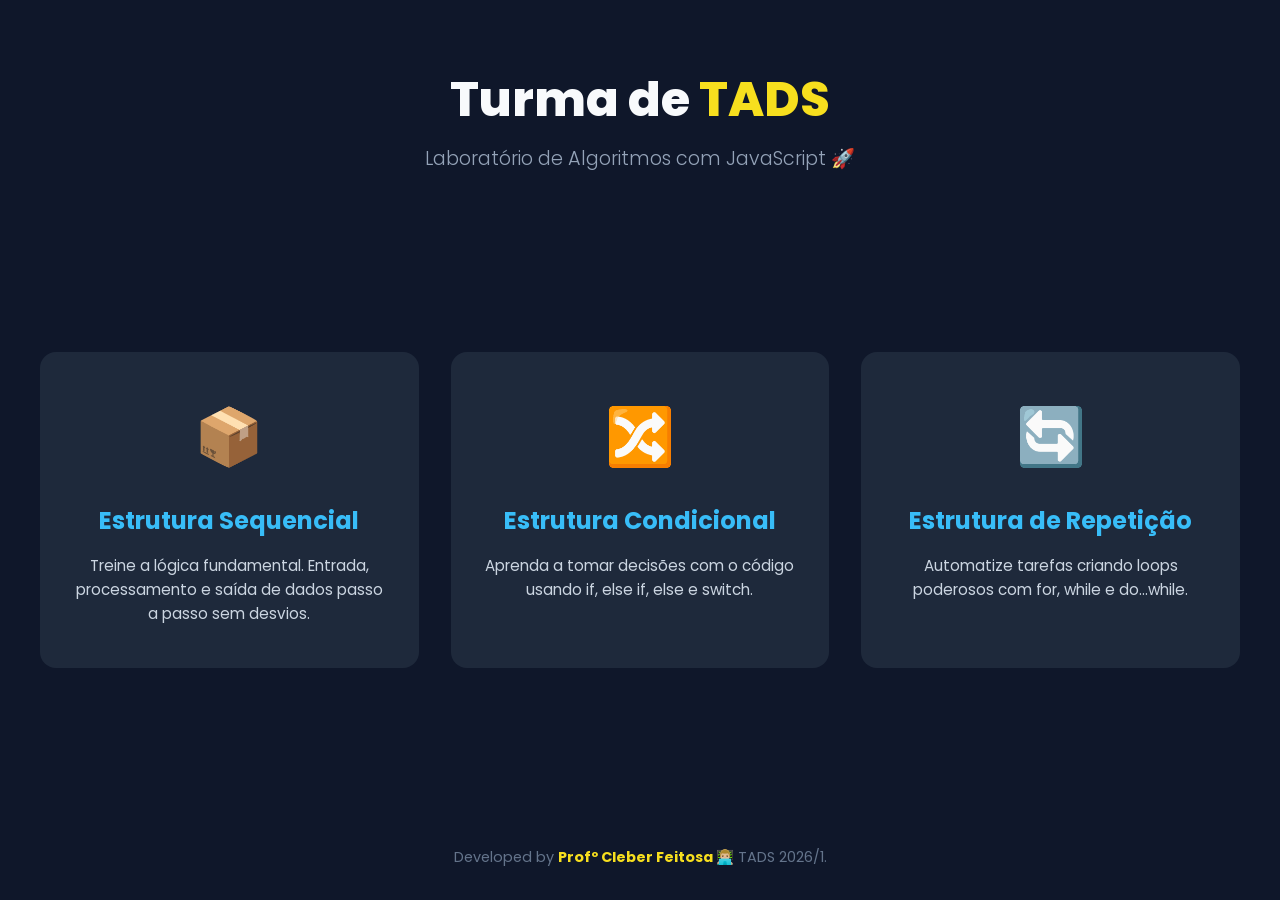
<file: index.html>
<!DOCTYPE html>
<html lang="pt-BR">
<head>
    <meta charset="UTF-8">
    <meta name="viewport" content="width=device-width, initial-scale=1.0">
    <title>TADS | Desafios JavaScript</title>
    <link href="https://fonts.googleapis.com/css2?family=Poppins:wght@300;400;600;800&display=swap" rel="stylesheet">
    <link rel="stylesheet" href="style.css">
</head>
<body>

    <header>
        <h1>Turma de <span>TADS</span></h1>
        <p>Laboratório de Algoritmos com JavaScript 🚀</p>
    </header>

    <main>
        <div class="container">
            <a href="sequencial/sequencial.html" class="card">
                <div class="icon">📦</div>
                <h2>Estrutura Sequencial</h2>
                <p>Treine a lógica fundamental. Entrada, processamento e saída de dados passo a passo sem desvios.</p>
            </a>

            <a href="condicional/condicional.html" class="card">
                <div class="icon">🔀</div>
                <h2>Estrutura Condicional</h2>
                <p>Aprenda a tomar decisões com o código usando if, else if, else e switch.</p>
            </a>

            <a href="repeticao.html" class="card">
                <div class="icon">🔄</div>
                <h2>Estrutura de Repetição</h2>
                <p>Automatize tarefas criando loops poderosos com for, while e do...while.</p>
            </a>
        </div>
    </main>

    <footer>
        <!-- <p>Desenvolvido com <strong>JavaScript</strong> para os discentes de TADS.</p> -->
        <p>Developed by <strong>Profº Cleber Feitosa 👨🏼‍💻</strong> TADS 2026/1.</p>
    </footer>

</body>
</html>
</file>
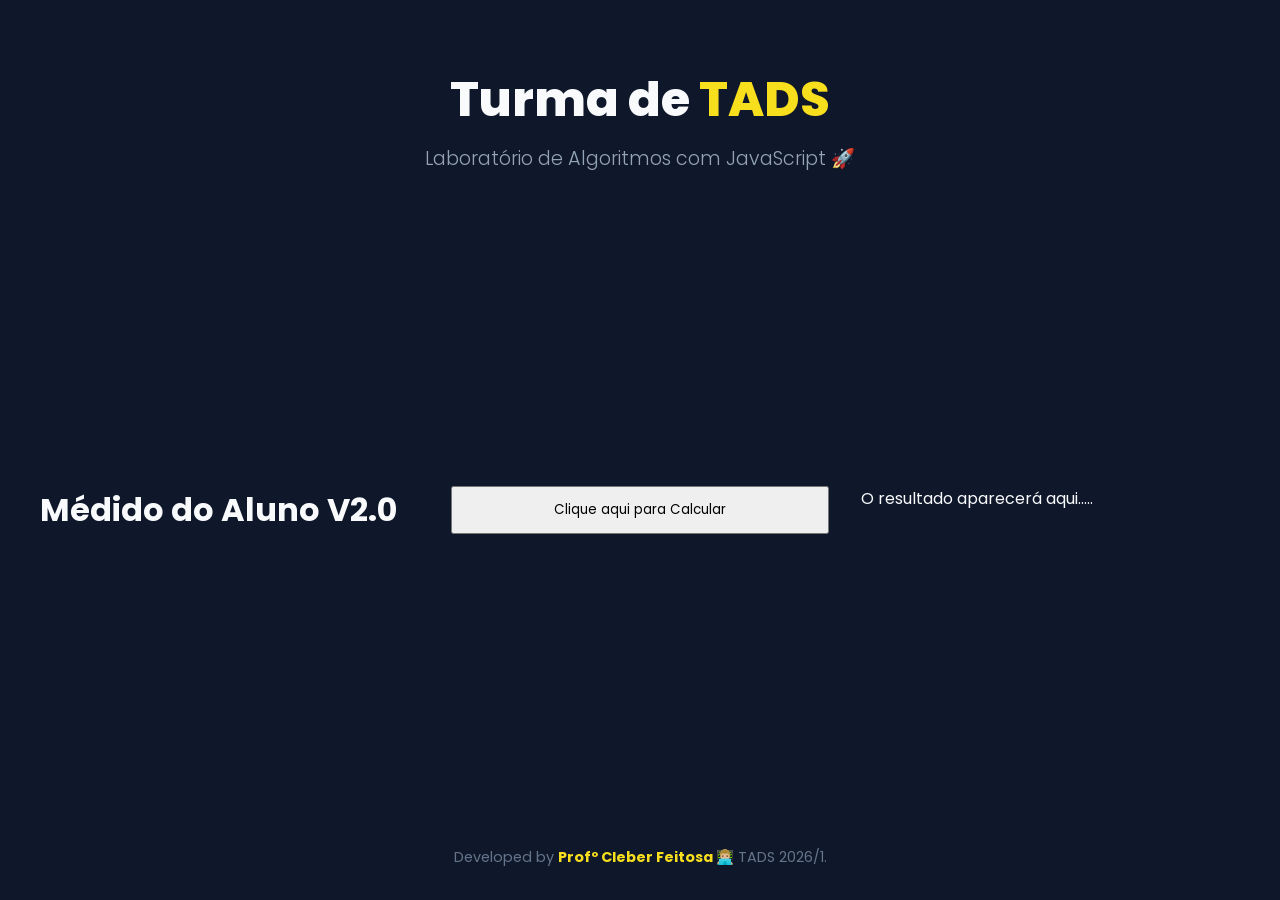
<file: condicional/exe011/index.html>
<!DOCTYPE html>
<html lang="pt-BR">
<head>
    <meta charset="UTF-8">
    <meta name="viewport" content="width=device-width, initial-scale=1.0">
    <title>TADS | Desafios JavaScript</title>
    <link href="https://fonts.googleapis.com/css2?family=Poppins:wght@300;400;600;800&display=swap" rel="stylesheet">
    <link rel="stylesheet" href="/style.css">
</head>
<body>

    <header>
        <h1>Turma de <span>TADS</span></h1>
        <p>Laboratório de Algoritmos com JavaScript 🚀</p>
    </header>

    <main>
        <div class="container">
            <h1>Médido do Aluno V2.0</h1>
            <button onclick="calcular()">Clique aqui para Calcular</button>
             
            <section id="situacao">

              <p>O resultado aparecerá aqui.....</p>
            </section>
        </div>
        <!-- importando o arquivo do JavaScript -->
        <script src="script.js"></script>
    </main>

    <footer>
        <!-- <p>Desenvolvido com <strong>JavaScript</strong> para os discentes de TADS.</p> -->
        <p>Developed by <strong>Profº Cleber Feitosa 👨🏼‍💻</strong> TADS 2026/1.</p>
    </footer>

</body>
</html>
</file>
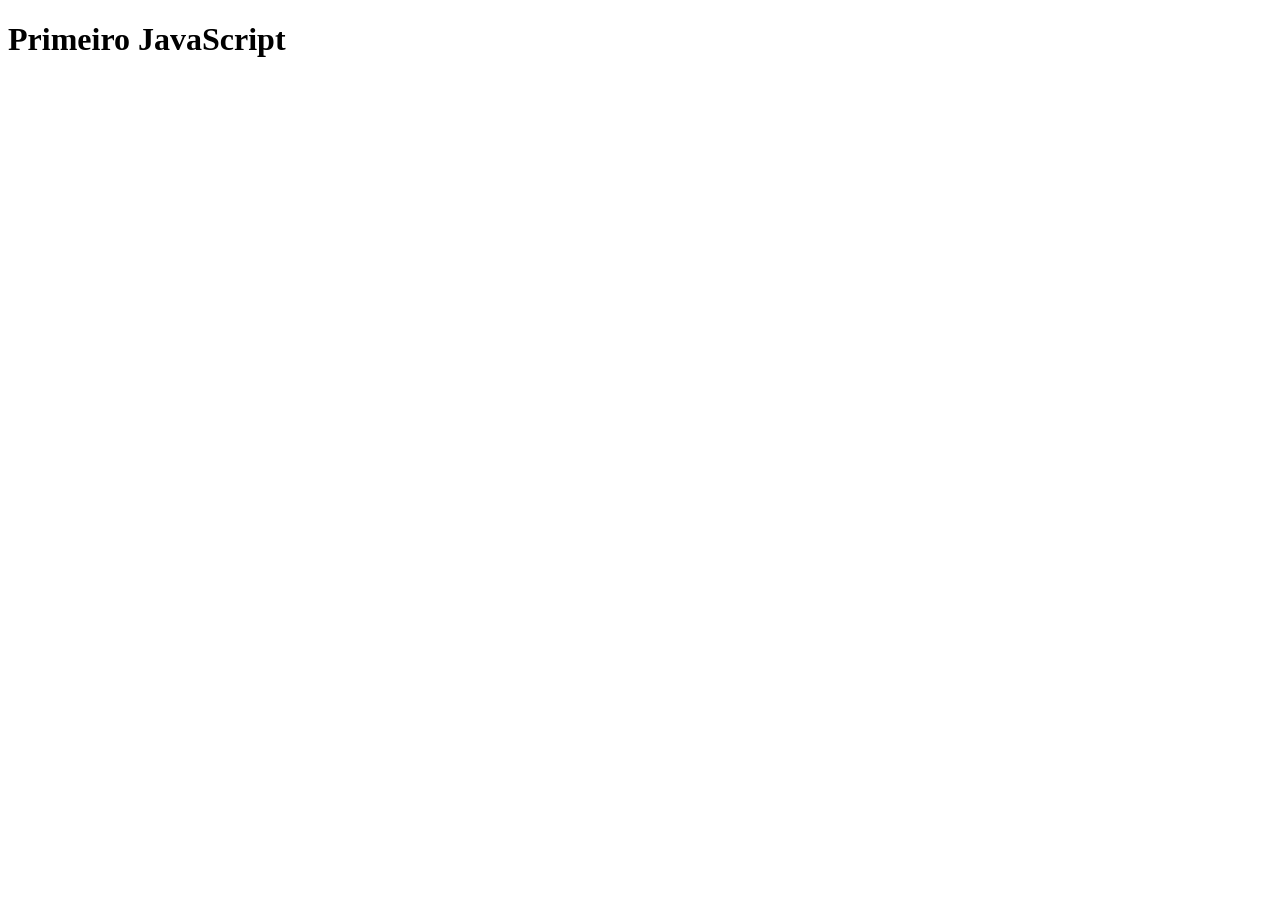
<file: sequencial/ex001/index.html>
<!DOCTYPE html>
<html lang="en">
<head>
  <meta charset="UTF-8">
  <meta name="viewport" content="width=device-width, initial-scale=1.0">
  <title>Primeiro JS</title>
</head>
<body>
  <h1>Primeiro JavaScript</h1>
  <script>
    console.log("Olá Mundo!");
    alert("Olá Mundo!");    
  </script> 
</body>
</html>
</file>
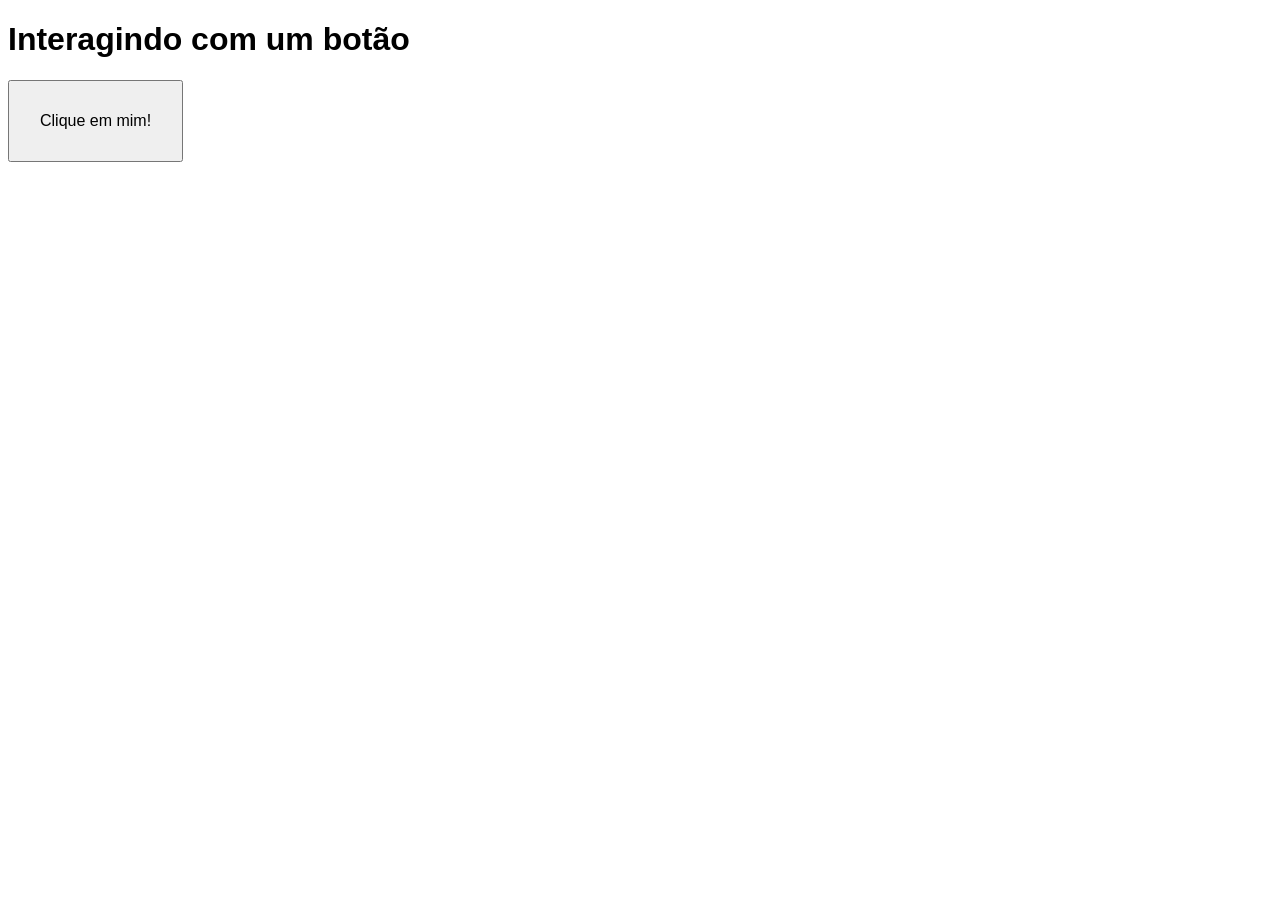
<file: sequencial/ex002/index.html>
<!DOCTYPE html>
<html lang="en">
<head>
  <meta charset="UTF-8">
  <meta name="viewport" content="width=device-width, initial-scale=1.0">
  <title>Interação</title>
  <style>
    body {font: 12pt Arial;    }
    button{  font: 12pt Arial;padding: 30px;    }
  </style>
</head>

<body>
  <h1>Interagindo com um botão</h1>
  <button onclick="clicou()">Clique em mim!</button>
  
  <script src="script.js"></script> 
  
</body>
</html>
</file>
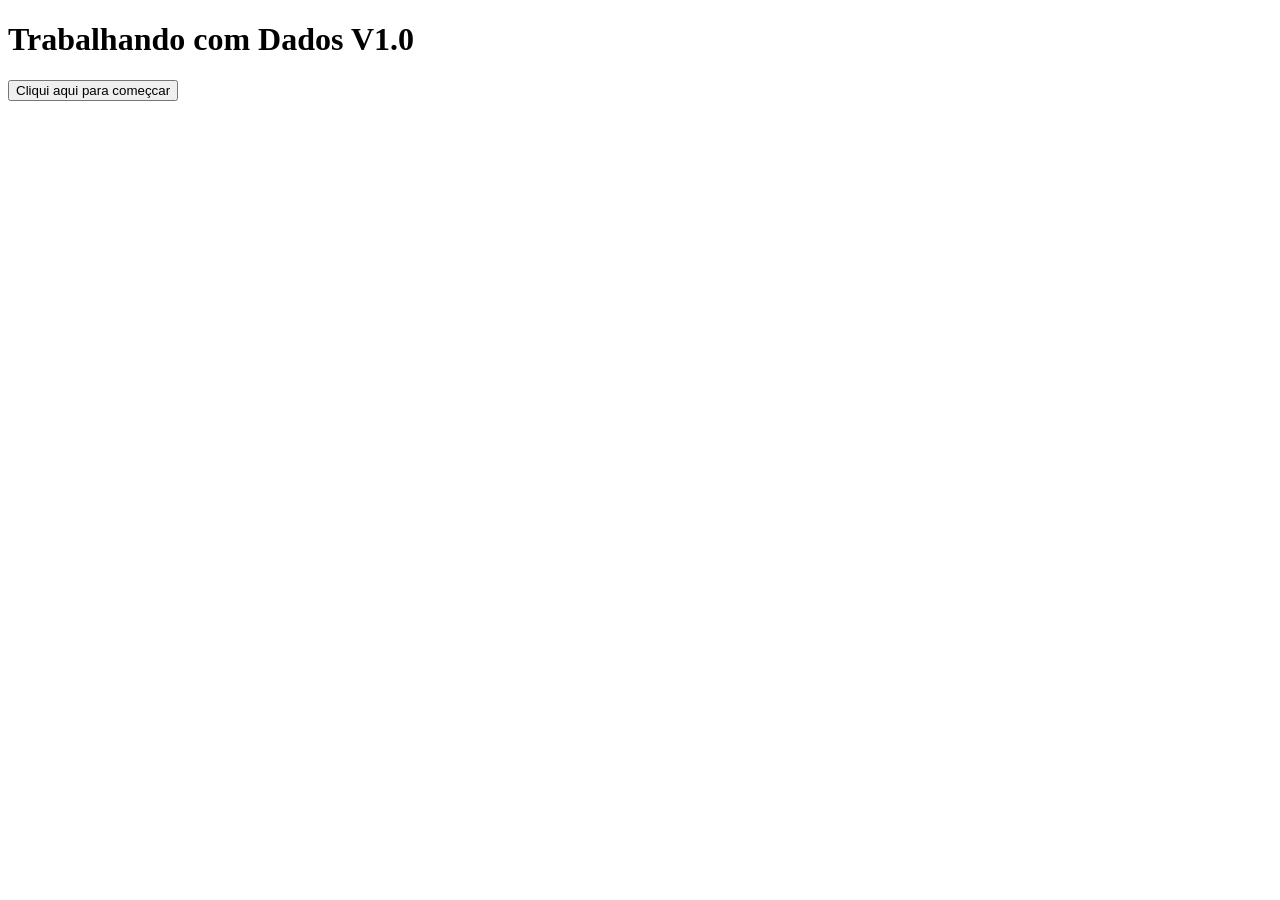
<file: sequencial/ex003/index.html>
<!DOCTYPE html>
<html lang="en">
<head>
  <meta charset="UTF-8">
  <meta name="viewport" content="width=device-width, initial-scale=1.0">
  <title>Dados com JS</title>

</head>
<body>
  <h1>Trabalhando com Dados V1.0</h1>
  <button onclick="inicio()">Cliqui aqui para começcar</button>
  <script src="script.js"></script>
</body>
</html>
</file>
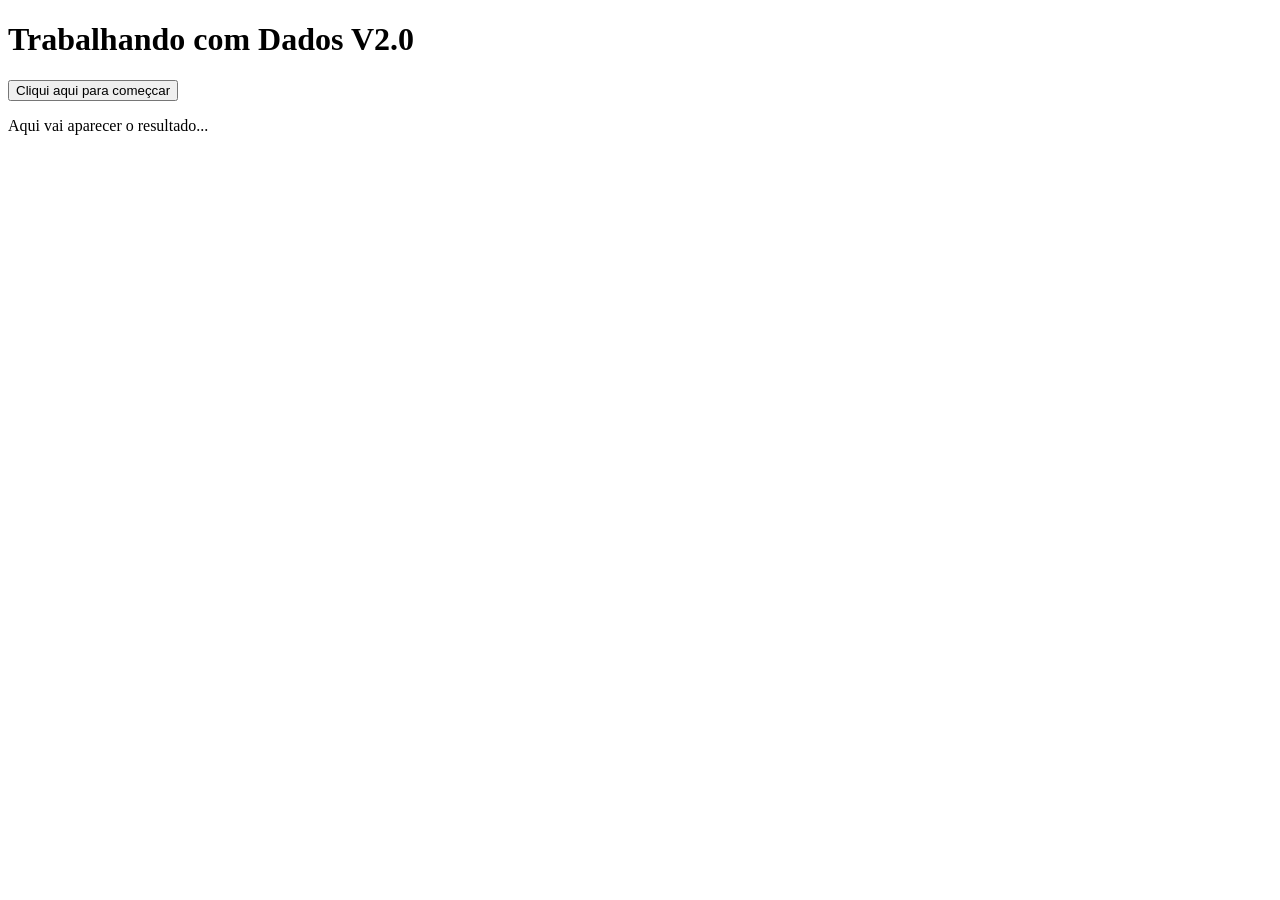
<file: sequencial/ex004/index.html>
<!DOCTYPE html>
<html lang="en">
<head>
  <meta charset="UTf-8">
  <meta name="viewport" content="width=device-width, initial-scale=1.0">
  <title>Dados com JS</title>
</head>
<body>
  <h1>Trabalhando com Dados V2.0</h1>
   <button onclick="inicio()">Cliqui aqui para começcar</button>
  <section id="resultado">
    <p>Aqui vai aparecer o resultado...</p>
  </section>
  <script src="script.js"></script>
</body>
</html>
</file>
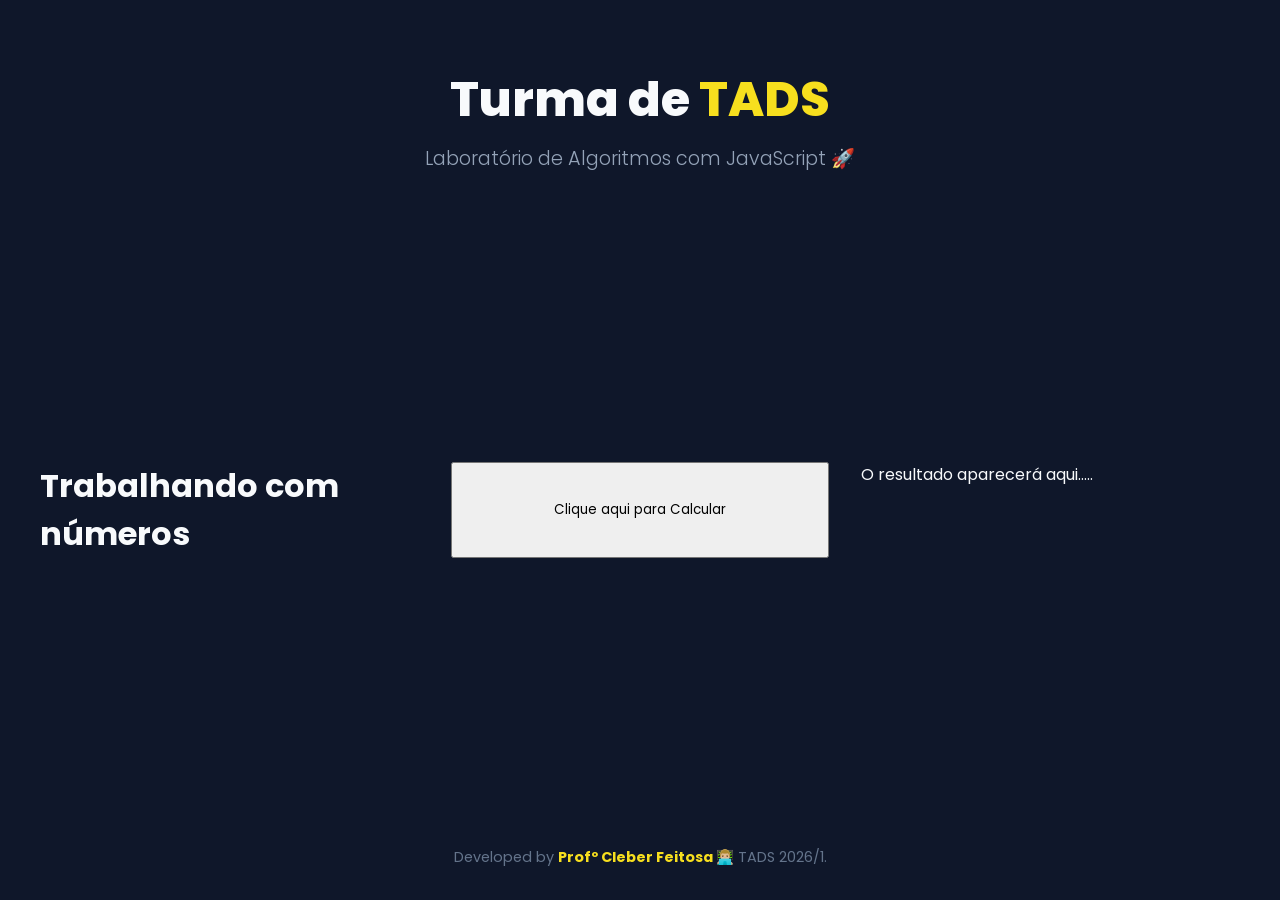
<file: sequencial/ex005/index.html>
<!DOCTYPE html>
<html lang="pt-BR">
<head>
    <meta charset="UTF-8">
    <meta name="viewport" content="width=device-width, initial-scale=1.0">
    <title>TADS | Desafios JavaScript</title>
    <link href="https://fonts.googleapis.com/css2?family=Poppins:wght@300;400;600;800&display=swap" rel="stylesheet">
    <link rel="stylesheet" href="/style.css">
</head>
<body>

    <header>
        <h1>Turma de <span>TADS</span></h1>
        <p>Laboratório de Algoritmos com JavaScript 🚀</p>
    </header>

    <main>
        <div class="container">
            <h1>Trabalhando com números</h1>
            <button onclick="calcular()">Clique aqui para Calcular</button>
            <section id="res">
                <p>O resultado aparecerá aqui.....</p>
            </section>
        </div>
        <script src="script.js"></script>
    </main>

    <footer>
        <!-- <p>Desenvolvido com <strong>JavaScript</strong> para os discentes de TADS.</p> -->
        <p>Developed by <strong>Profº Cleber Feitosa 👨🏼‍💻</strong> TADS 2026/1.</p>
    </footer>

</body>
</html>
</file>
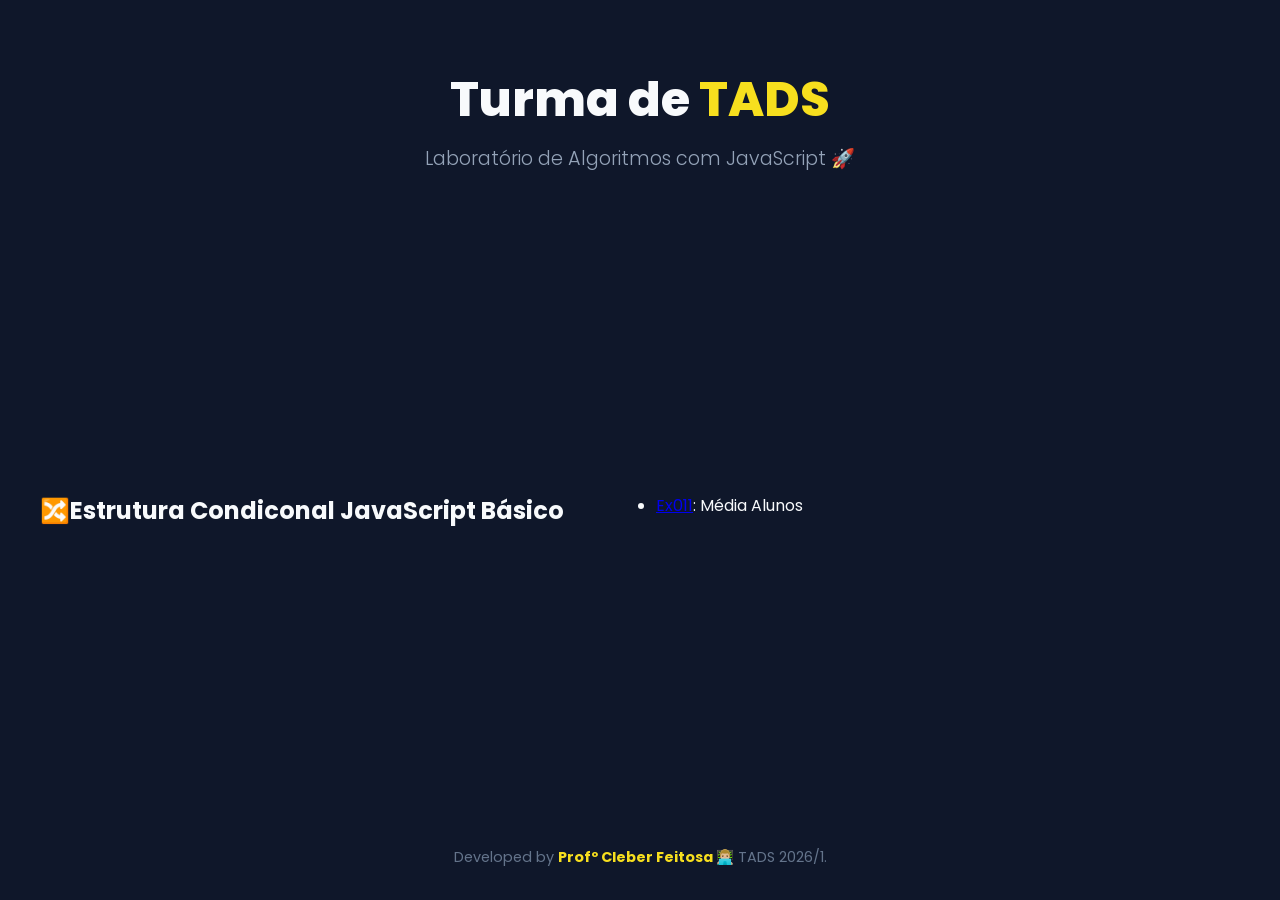
<file: condicional/condicional.html>
<!DOCTYPE html>
<html lang="en">
<head>
    <meta charset="UTF-8">
    <meta name="viewport" content="width=device-width, initial-scale=1.0">
    <title>TADS | Exercícios Estrutura Sequencial</title>
    <link href="https://fonts.googleapis.com/css2?family=Poppins:wght@300;400;600;800&display=swap" rel="stylesheet">
    <link rel="stylesheet" href="/style.css">
</head>
<body>
    <header>
        <h1>Turma de <span>TADS</span></h1>
        <p>Laboratório de Algoritmos com JavaScript 🚀</p>
    </header>
    <main>
        <div class="container">
            <h2> 🔀Estrutura Condiconal JavaScript Básico</h2>
            <ul>
                <li><a href="exe011/index.html">Ex011</a>: Média Alunos</li>
                
            </ul>
        </div>
    </main>

    <footer>
        <!-- <p>Desenvolvido com <strong>JavaScript</strong> para os discentes de TADS.</p> -->
        <p>Developed by <strong>Profº Cleber Feitosa 👨🏼‍💻</strong> TADS 2026/1.</p>
    </footer>

</body>
</html>
</file>
<file: style.css>
/* 1. Reset e Configurações Globais */
* {
    margin: 0;
    padding: 0;
    box-sizing: border-box;
    font-family: 'Poppins', sans-serif;
}

/* 2. Variáveis de Cores (Paleta Dark Mode) */
:root {
    --bg-color: #0f172a;
    --card-bg: #1e293b;
    --text-color: #f8fafc;
    --js-yellow: #f7df1e;
    --accent-blue: #38bdf8;
}

/* 3. Estilo do Corpo da Página */
body {
    background-color: var(--bg-color);
    color: var(--text-color);
    display: flex;
    flex-direction: column;
    min-height: 100vh;
}

/* 4. Cabeçalho */
header {
    text-align: center;
    padding: 4rem 2rem 2rem;
    animation: fadeInDown 1s ease;
}

header h1 { font-size: 3rem; font-weight: 800; margin-bottom: 0.5rem; }
header h1 span { color: var(--js-yellow); }
header p { font-size: 1.2rem; color: #94a3b8; font-weight: 300; }

/* 5. Área Principal e Grid */
main {
    flex: 1;
    display: flex;
    justify-content: center;
    align-items: center;
    padding: 2rem;
}

.container {
    display: grid;
    grid-template-columns: repeat(auto-fit, minmax(300px, 1fr));
    gap: 2rem;
    max-width: 1200px;
    width: 100%;
}

/* 6. Os Cards de Exercícios */
.card {
    background-color: var(--card-bg);
    border-radius: 16px;
    padding: 2.5rem 2rem;
    text-align: center;
    text-decoration: none;
    color: var(--text-color);
    transition: all 0.3s ease;
    position: relative;
    overflow: hidden;
    border: 2px solid transparent;
    animation: fadeInUp 1s ease;
}

.icon { font-size: 3.5rem; margin-bottom: 1.5rem; }
.card h2 { font-size: 1.5rem; margin-bottom: 1rem; color: var(--accent-blue); }
.card p { font-size: 0.95rem; color: #cbd5e1; line-height: 1.6; }

/* 7. Efeitos de Interação (Hover) */
.card::before {
    content: '';
    position: absolute;
    top: 0; left: 0;
    width: 100%; height: 4px;
    background-color: var(--js-yellow);
    transform: scaleX(0);
    transition: transform 0.3s ease;
    transform-origin: left;
}

.card:hover {
    transform: translateY(-10px);
    border-color: rgba(247, 223, 30, 0.3);
    box-shadow: 0 15px 30px rgba(0, 0, 0, 0.4), 0 0 20px rgba(247, 223, 30, 0.1);
}

.card:hover::before { transform: scaleX(1); }

/* 8. Rodapé */
footer { text-align: center; padding: 2rem; color: #64748b; font-size: 0.9rem; }
footer strong { color: var(--js-yellow); }

/* 9. Animações de Entrada */
@keyframes fadeInDown {
    from { opacity: 0; transform: translateY(-30px); }
    to { opacity: 1; transform: translateY(0); }
}

@keyframes fadeInUp {
    from { opacity: 0; transform: translateY(30px); }
    to { opacity: 1; transform: translateY(0); }
}

.card:nth-child(1) { animation-delay: 0.1s; animation-fill-mode: both; }
.card:nth-child(2) { animation-delay: 0.3s; animation-fill-mode: both; }
.card:nth-child(3) { animation-delay: 0.5s; animation-fill-mode: both; }
</file>
